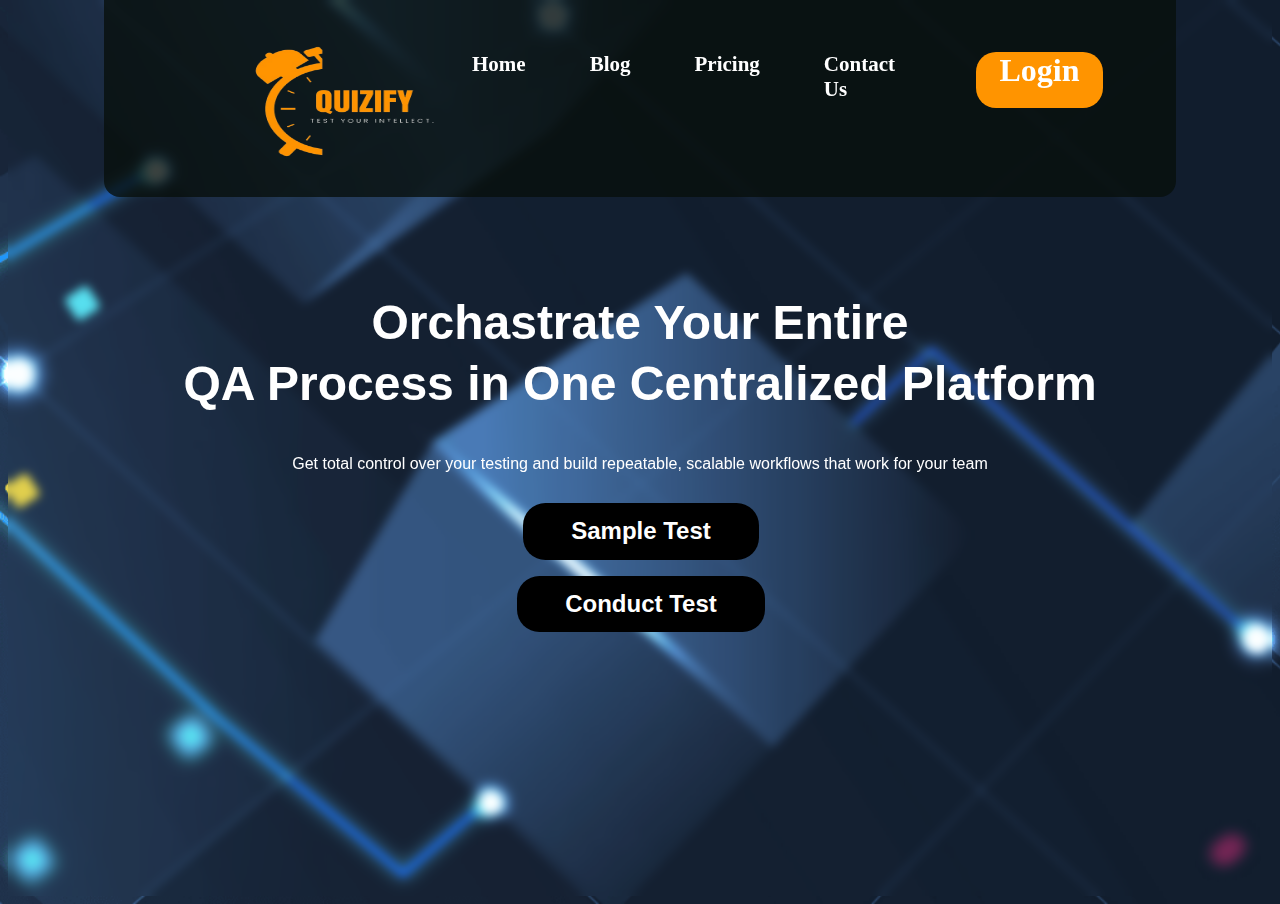
<file: index.html>
<!DOCTYPE html>
<html lang="en">

<head>

    <meta charset="UTF-8">
    <meta name="viewport" content="width=device-width, initial-scale=1.0">
    <link rel="stylesheet" href="https://unpkg.com/aos@next/dist/aos.css" />
    <title>Quizify</title>

    <style>
        body {
            padding: 0 6rem;
            background-image: url(Environment-Modelling-Enov8-2023-01-30_13-11-25-1080x675.png);
            backdrop-filter: blur(5px);
            background-size: cover;
            overflow: hidden;

            
        }
        .blur{
            height: 100vh;
        }

        .navbar {
            background-color: #080f0cc9;
            padding: 2.5rem 6rem;
            margin-top: -12px;
            border-bottom-left-radius: 1rem;
            border-bottom-right-radius: 1rem;
            color: white;
            display: flex;
            font-size: 21px;
            font-family: cursive;
            justify-content: space-between;
        }

        .leftside {
            display: flex;
        }

        .home,
        .blog,
        .pricing,
        .contact,
        .login {
            margin: 1rem 2rem;
            transition: transform 0.25s ease;
             
        }
        .home:hover,
        .blog:hover,
        .pricing:hover,
        .contact:hover,
        .login:hover {
            transform: scale(1.250);
        }
        .login{
            font-size: 2rem;
            background-color: #FF9400;
            width: 9rem;
            height: 3.5rem;
            text-align: center;
            border-radius: 20px;
        }

        .title {
            margin-top: 6rem;
            font-size: 48px;
            color: white;
            text-align: center;
            font-weight: bold;
            font-family: sans-serif;
            line-height: 3.8rem;
            margin-bottom: 40px;
        }

        .titletext {
            color: white;
            text-align: center;
            font-size: 16px;
            font-family: Verdana, Geneva, Tahoma, sans-serif;
            margin: 1rem 0;
            margin-bottom: 30px;
        }

         .buttons {
            text-align: center;
            display: flex; 
            flex-direction: column;
            gap: 1rem;
            
        } 
          

        .sampletestbutton:hover {
            background-color: #FF9400;
            cursor: pointer;
            transform: scale(1.2);
        }

        .sampletestbutton {
            background-color: black;
            border: none;
            border-radius: 1.4rem;
            padding: 0.9rem 3rem;
            font-size: 1.5rem;
            font-weight: bold;
            color: white;
            transition: transform 0.25s ease;
     
        }

        .image {
            width: 13rem;
            height: 9rem;
            border-radius: 1rem;
            margin-top: 1rem;
            margin-left: 2rem;
        }

        .logo {
            margin: -1.4rem 0;
        }

        a {
            position: relative;
            color: white;
            text-decoration: none;
            font-weight: 800;

        }
    </style>

</head>

<body>
    <div class="blur">

        <div class="navbar" data-aos="fade-down">
            <div class="logo">
                <img class="image" src="quizify-removebg-preview.png">
            </div>

            <div class="leftside">
                <div id="home" class="home"><a href="">Home</a> </div>
                <div id="blog" class="blog"><a  href="blog.html">Blog</a></div>
                <div id="pricing" class="pricing"><a href="pricing.html">Pricing</a></div>
                <div id="contact" class="contact"> <a href="contact__us.html">Contact Us</a></div>
                <div id="login" class="login"><a href="log.html">Login</a></div>
            </div>

        </div>

        <div class="title" data-aos="zoom-in-down">
            Orchastrate Your Entire <br> QA Process in One Centralized Platform
        </div>

        <div class="titletext" data-aos="zoom-in-down"> Get total control over your testing and build repeatable, scalable workflows that work
            for your team </div>
            <div class="buttons" data-aos="fade-zoom-in"
            data-aos-easing="ease-in-back"
            data-aos-delay="300"
            data-aos-offset="0">
                <a style="padding-left: 2px;" href="sample.html"><button class="sampletestbutton">Sample Test</button></a>
                <a style="padding-left: 2px;" href="quiz/index.html"><button class="sampletestbutton">Conduct Test</button></a>
            </div>
            

    </div>
</body>
<script src="https://unpkg.com/aos@next/dist/aos.js"></script>
<script>
  AOS.init();
</script>
</html>
</file>
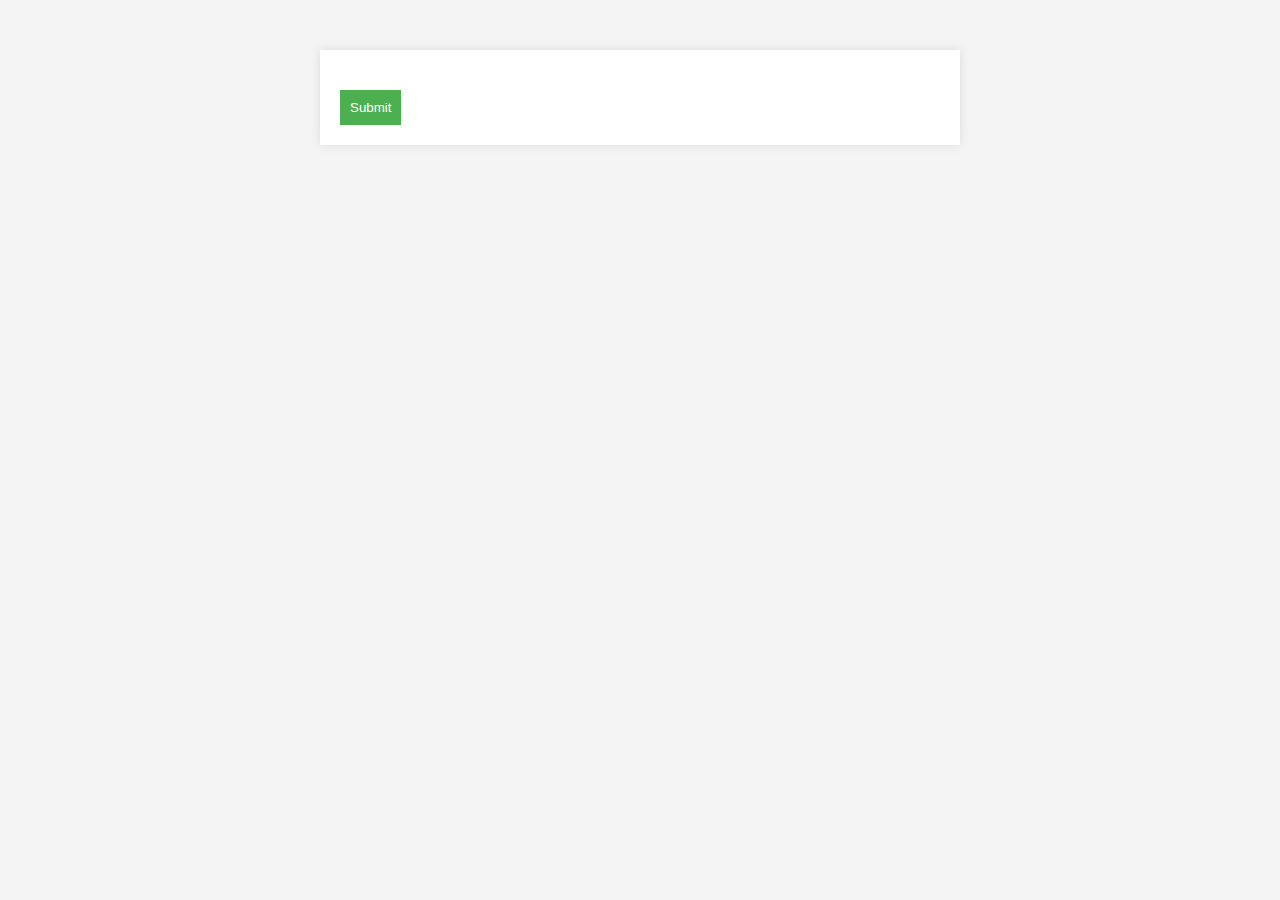
<file: quiz/index.html>
<!DOCTYPE html>
<html lang="en">
<head>
    <meta charset="UTF-8">
    <meta name="viewport" content="width=device-width, initial-scale=1.0">
    <link rel="stylesheet" href="style.css">
    <title>Multiple Choice Quiz</title>
</head>
<body>
    <div class="quiz-container">
        <div id="quiz"></div>
        <button id="submit">Submit</button>
    </div>

    <script src="script.js"></script>
</body>
</html>
</file>
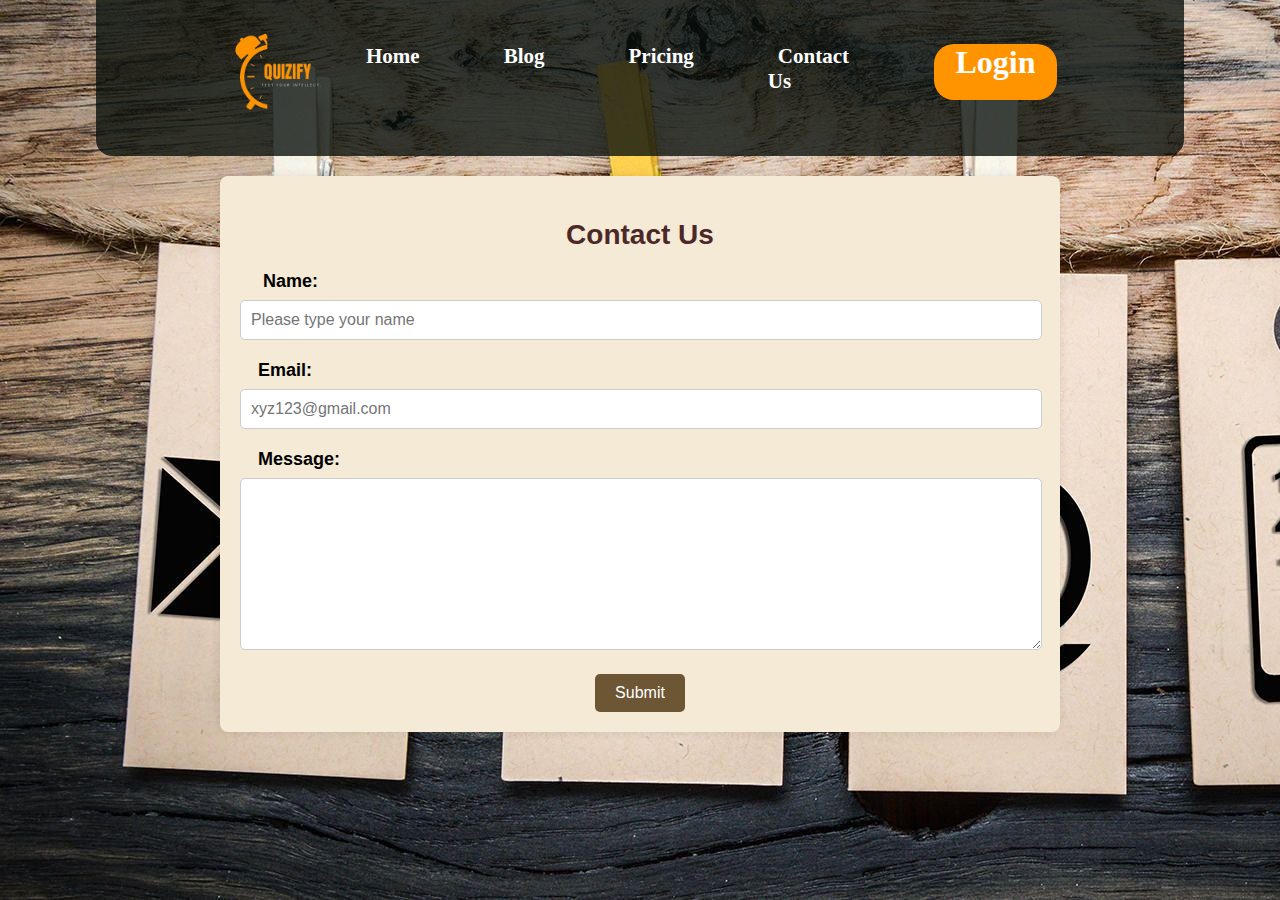
<file: contact__us.html>
<!DOCTYPE html>
<html lang="en">
<head>
    <meta charset="UTF-8">
    <meta name="viewport" content="width=device-width, initial-scale=1.0">
    <title>Quizify|Contact_us</title>
    <link rel="stylesheet" href="J3.css">

    <style>
        body {
            margin: 0;
            padding: 0;
            font-family: Arial, sans-serif;
            background-color: #ffeecc;
            background-image: url(./3124570.jpg); 
        }
        .container {
            max-width: 800px;
            margin: 20px auto;
            padding: 20px;
            background-color: #f4ead6;
            box-shadow: 0 0 10px rgba(0, 0, 0, 0.1);
            border-radius: 8px;
        }
        h2.titles {
            color: #4d2828;
            text-align: center;
            font-size: 28px;
            margin-bottom: 20px;
        }
        label {
            display: block;
            margin-bottom: 8px;
            font-weight: bold;
            font-size: 18px;
        }
        input[type="text"],
        input[type="email"],
        textarea {
            width: calc(100% - 20px); /* Adjusted width with padding */
            padding: 10px;
            margin-bottom: 20px;
            border: 1px solid #ccc;
            border-radius: 5px;
            font-size: 16px;
        }

        textarea {
            height: 150px;
        }

        .btn {
            background-color: #6d5633;
            color: white;
            border: none;
            padding: 10px 20px;
            border-radius: 5px;
            cursor: pointer;
            font-size: 16px;
            text-decoration: none;
            display: block;
            margin: 0 auto;
            transition: background-color 0.3s;
        }

        .btn:hover {
            background-color: #ff6600;
        }

        footer {
            background-color: #333;
            color: white;
            text-align: center;
            padding: 10px 0;
            border-radius: 5px;
            margin-top: 20px;
        }
        .blur{
            height: 100vh;
        }

        .navbar {
            background-color: #080f0cc9;
            padding: 2.5rem 6rem;
            margin-top: -12px;
            border-bottom-left-radius: 1rem;
            border-bottom-right-radius: 1rem;
            color: white;
            display: flex;
            font-size: 21px;
            font-family: cursive;
            justify-content: space-between;
        }

        .leftside {
            display: flex;
        }

        .home,
        .blog,
        .pricing,
        .contact,
        .login {
            margin: 1rem 2rem;
            transition: transform 0.25s ease;
             
        }
        .home:hover,
        .blog:hover,
        .pricing:hover,
        .contact:hover,
        .login:hover {
            transform: scale(1.25);
        }
        .login{
            font-size: 2rem;
            background-color: #FF9400;
            width: 9rem;
            height: 3.5rem;
            text-align: center;
            border-radius: 20px;
        }

        .title {
            margin-top: 6rem;
            font-size: 48px;
            color: white;
            text-align: center;
            font-weight: bold;
            font-family: sans-serif;
            line-height: 3.8rem;
            margin-bottom: 40px;
        }

        .titletext {
            color: white;
            text-align: center;
            font-size: 16px;
            font-family: Verdana, Geneva, Tahoma, sans-serif;
            margin: 1rem 0;
            margin-bottom: 30px;
        }

         .buttons {
            text-align: center;
            display: flex; 
            flex-direction: column;
            gap: 1rem;
            
        } 
          

        .sampletestbutton:hover {
            background-color: #FF9400;
            cursor: pointer;
            transform: scale(1.2);
        }

        .sampletestbutton {
            background-color: black;
            border: none;
            border-radius: 1.4rem;
            padding: 0.9rem 3rem;
            font-size: 1.5rem;
            font-weight: bold;
            color: white;
            transition: transform 0.25s ease;
     
        }

        .image {
            width: 13rem;
            height: 9rem;
            border-radius: 1rem;
            margin-top: 1rem;
            margin-left: 2rem;
        }

        .logo {
            margin: -1.4rem 0;
        }

        a {
            position: relative;
            color: white;
            text-decoration: none;
            font-weight: 800;

        }
        .logo img {
            max-width: 100px;
            height: auto;
        }

        .leftside a {
            color: white;
            text-decoration: none;
            margin: 0 10px;
        }

        @media only screen and (max-width: 768px) {
            .container {
                padding: 10px;
            }

            h2.titles {
                font-size: 24px;
            }

            .btn {
                padding: 8px 16px;
                font-size: 14px;
            }
        }
    </style>
</head>
<body>
    <div class="blur">

        <div class="navbar" data-aos="fade-down">
            <div class="logo">
                <img class="image" src="quizify-removebg-preview.png">
            </div>

            <div class="leftside">
                <div id="home" class="home"><a href="">Home</a> </div>
                <div id="blog" class="blog"><a  href="blog.html">Blog</a></div>
                <div id="pricing" class="pricing"><a href="pricing.html">Pricing</a></div>
                <div id="contact" class="contact"> <a href="contact__us.html">Contact Us</a></div>
                <div id="login" class="login"><a href="log.html">Login</a></div>
            </div>

        </div>
    <div class="container">
        <h2 class="titles">Contact Us</h2>
        <div class="contact-form">
            <form action="https://api.web3forms.com/submit" method="POST">
                <input type="hidden" name="access_key" value="1e942434-bfe0-4757-a14f-0bbacf4f51f9">
                <label for="name" >&emsp; Name:</label>
                <input placeholder="Please type your name" type="text" id="name" name="name" required>

                <label for="email">&emsp;Email:</label>
                <input placeholder="xyz123@gmail.com" type="email" id="email" name="email" required>

                <label for="message">&emsp;Message:</label>
                <textarea id="message" name="message" required></textarea>

                <button class="btn" type="submit">Submit</button>
            </form>
        </div>
    </div>

    <!-- <footer >
        <p>&copy; 2024 Quizify.</p>
    </footer> -->
</div>

</body>
</html>
</file>
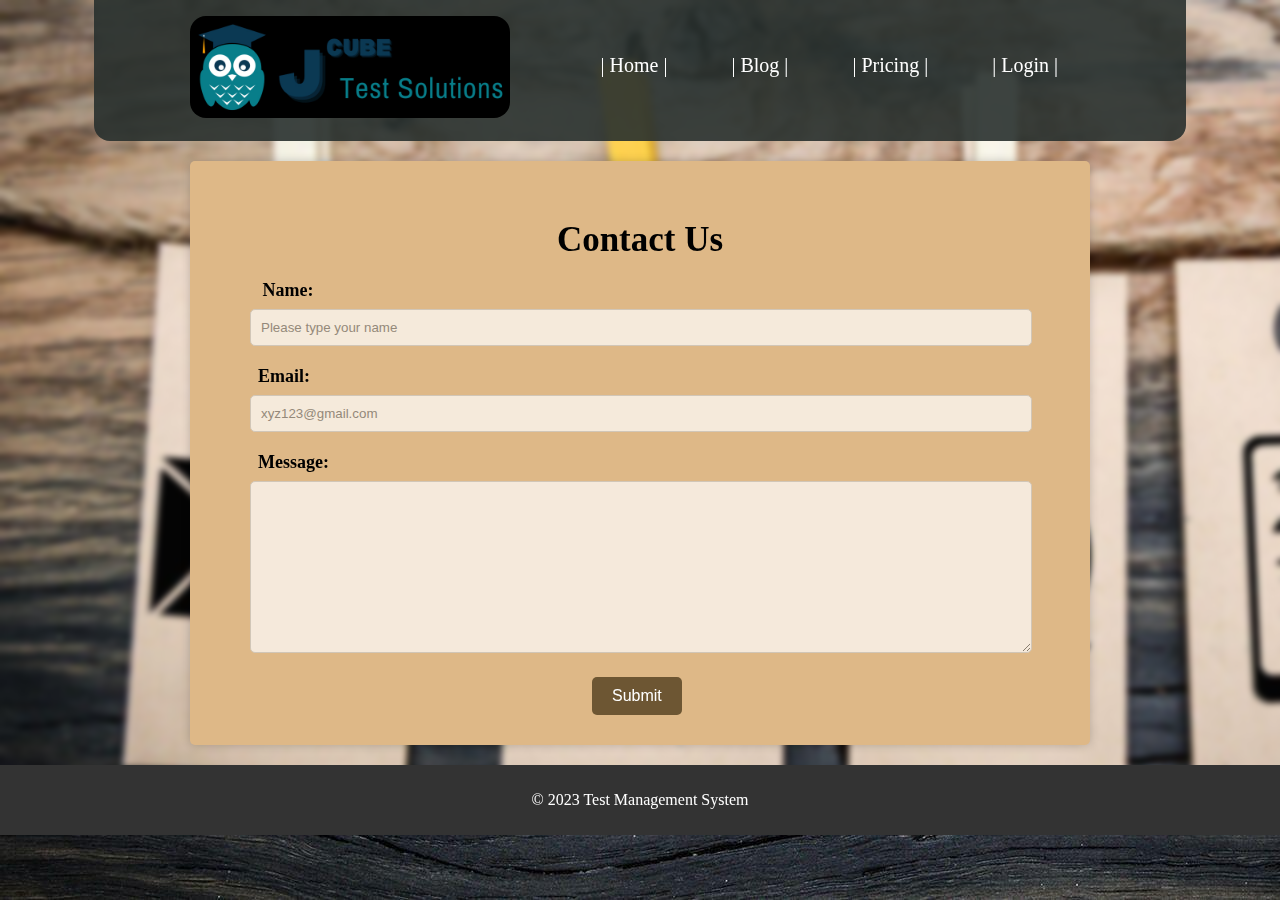
<file: contact_us.html>
<!DOCTYPE html>
<html lang="en">
<head>
    <meta charset="UTF-8">
    <meta name="viewport" content="width=device-width, initial-scale=1.0">
    <title>J3|Contact_us</title>
    <link rel="stylesheet" href="J3.css">
    <style>
      
        body {
            background-image: url(./3124570.jpg);   
        }

        .container {
            max-width: 800px;
            margin: 20px auto;
            background-color: burlywood;
            box-shadow: 0 0 10px rgba(0, 0, 0, 0.2);
            padding: 30px 50px;
            border-radius: 5px;
           
        }

        .titles{
            font-size: 35px;
            margin-bottom: 20px;
            text-align: center;
           

        }

        /* .contact-form {
            margin-top: 20px;
        } */

        label {
            display: block;
            margin-bottom: 8px;
            font-weight: bold;
            font-size: 18px;
            font-family:  Tahoma,  Verdana;
        }

        input[type="text"],
        input[type="email"],
        textarea {
            width: 95%;
            padding: 10px;
            margin-bottom: 20px;
            border: 1px solid #ccc;
            opacity: 0.7;
            border-radius: 5px;
            margin-left: 10px;
        }

        textarea {
            height: 150px;
        }

        .btn {
            background-color:#6d5633;
            color: white;
            border: none;
            padding: 10px 20px;
            border-radius: 5px;
            cursor: pointer;
            font-size: 16px;
            text-decoration: none;
            transition: background-color 0.3s;
            text-align: center;
            margin:auto 44%;
            
            
        }

        .btn:hover {
            background-color: #ff6600;
        }

       
        footer {
            background-color: #333;
            color: white;
            text-align: center;
            padding: 10px 0;
        }
        .blur{
            backdrop-filter: blur(3px);
            margin: -10px -10px;
        }
        .navbar{
            background-color: #28302de6;
        }
    </style>
</head>
<body>
    <div class="blur">
    <div class="navbar">
        <div class="logo" >
            <img class="image" src="new.jpeg">
        </div>
        
        <div class="leftside">
            <div id="home" class="home"> | <a href="index.html">Home</a> |</div>
            <div id="blog" class="blog"> | <a href="blog.html">Blog</a> |</div>
            <div id="pricing" class="pricing"> | <a href="pricing.html">Pricing</a> |</div>
            <!-- <div id="contact" class="contact"> | <a href="">Contact Us</a> |</div> -->
            <div id="login" class="login">| <a href="log.html">Login</a> |</div>
        </div>

    </div>
    <div class="container">
        <h2 class="titles">Contact Us</h2>
        <div class="contact-form">
            <form action="#" method="POST">
                <label for="name" >&emsp; Name:</label>
                <input placeholder="Please type your name" type="text" id="name" name="name" required>

                <label for="email">&emsp;Email:</label>
                <input placeholder="xyz123@gmail.com" type="email" id="email" name="email" required>

                <label for="message">&emsp;Message:</label>
                <textarea id="message" name="message" required></textarea>

                <button class="btn" type="submit">Submit</button>
            </form>
        </div>
    </div>

    <footer >
        <p>&copy; 2023 Test Management System</p>
    </footer>
</div>

</body>
</html>
</file>
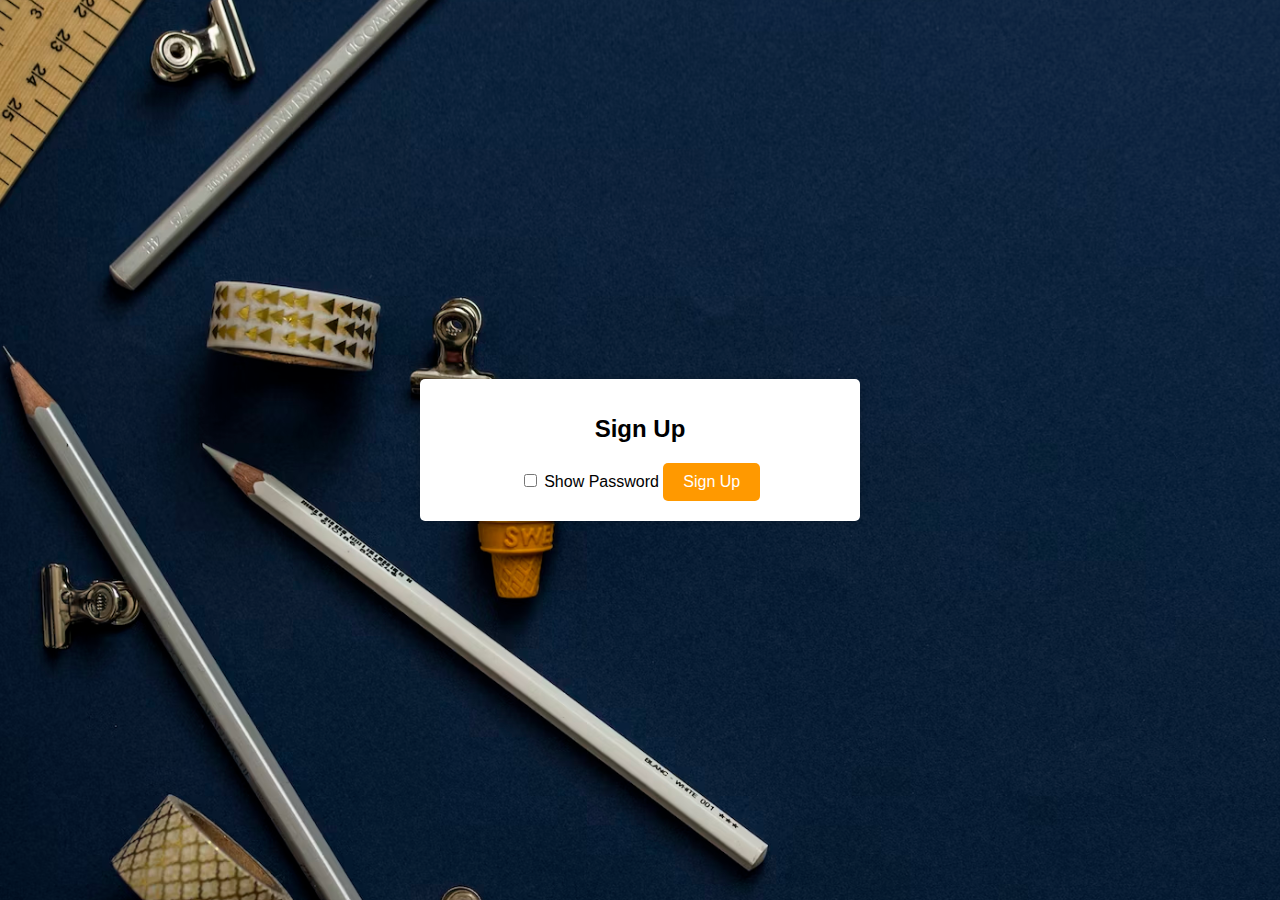
<file: extra1.html>
<!DOCTYPE html>
<html lang="en">

<head>
    <meta charset="UTF-8">
    <meta name="viewport" content="width=device-width, initial-scale=1.0">
    <title>Sign Up</title>
    <style>
        body {
            margin: 0;
            padding: 0;
            font-family: Arial, sans-serif;
            background-color: #f4f4f4;
            background-image: url(Screenshot\ 2023-10-08\ 193853.png);
        }

        .container {
            display: flex;
            justify-content: center;
            align-items: center;
            height: 100vh;
        }

        .signup-box {
            background-color: #fff;
            border-radius: 5px;
            box-shadow: 0 0 10px rgba(0, 0, 0, 0.2);
            padding: 20px;
            width: 400px;
            text-align: center;
        }

        h1 {
            font-size: 24px;
            margin-bottom: 20px;
        }

        .input-container {
            margin-bottom: 20px;
            text-align: left;
        }

        label {
            display: block;
            font-weight: bold;
            margin-bottom: 5px;
        }

        input[type="text"],
        input[type="email"],
        input[type="password"] {
            width: 100%;
            padding: 10px;
            border: 1px solid #ccc;
            border-radius: 5px;
            font-size: 16px;
        }

        .btn {
            background-color: #ff9900;
            color: white;
            border: none;
            padding: 10px 20px;
            border-radius: 5px;
            cursor: pointer;
            font-size: 16px;
        }

        .btn:hover {
            background-color: #0077ff;
        }
    </style>
</head>

<body>
    <div class="container">
        <div class="signup-box">
            <h1>Sign Up</h1>
            <form id="signup" action="log.html">
                <!-- Your form fields here -->
                <input type="checkbox" id="check"> Show Password
                <button type="submit" class="btn">Sign Up</button>
            </form>
        </div>
    </div>

    <script>
        document.getElementById("check").addEventListener("change", function togglePassword() {
            var passwordField = document.getElementById('password');
            var confirmField = document.getElementById('confirm_password');
            var checkbox = document.getElementById('check');

            if (checkbox.checked) {
                passwordField.type = 'text';
                confirmField.type = 'text';
            } else {
                passwordField.type = 'password';
                confirmField.type = 'password';
            }
        });

        document.getElementById('signup').addEventListener('submit', function (event) {
            var email = document.getElementById('email').value;
            var password = document.getElementById('password').value;

            localStorage.setItem('userEmail', email);
            localStorage.setItem('userPassword', password);

            alert('Registration successful! Please proceed to login.');
        });
    </script>
</body>

</html>
</file>
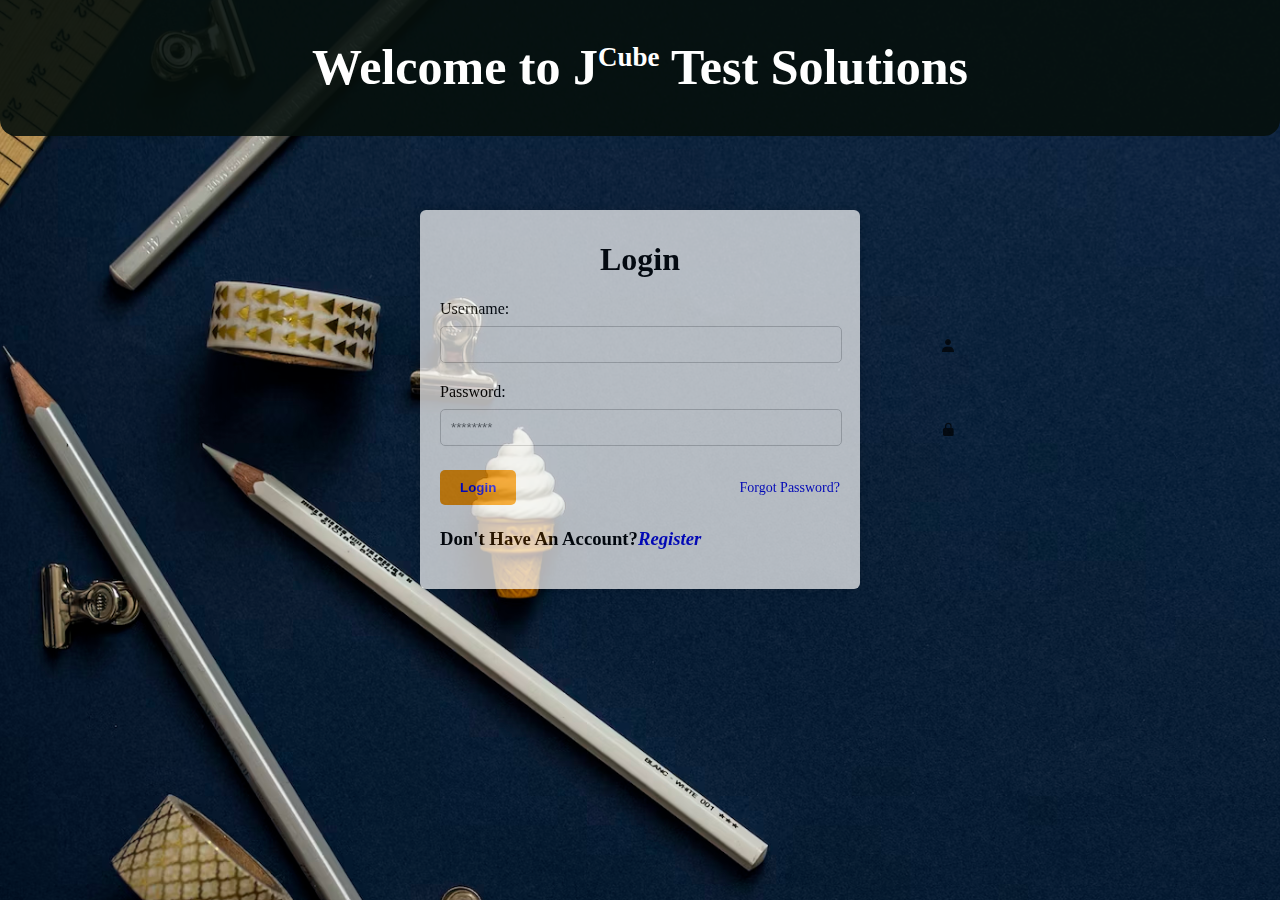
<file: extra2.html>
<!DOCTYPE html>
<html>

<head>
    <title>Login</title>
    <link href='https://unpkg.com/boxicons@2.1.4/css/boxicons.min.css' rel='stylesheet'>
    <style>
        body {
            margin: 0;
            padding: 0;
            background-color: #f4f4f4;
            background-image: url(Screenshot\ 2023-10-08\ 193853.png);
        }

        .container {
            max-width: 400px;
            opacity: 0.7;
            margin: 0 auto;
            padding: 20px;
            background-color: #fff;
            box-shadow: 0 0 10px rgba(0, 0, 0, 0.2);
            padding-top: 10px;
            margin-top: 74px;
            border-radius: 6px;
        }

        h1 {
            text-align: center;
        }

        form {
            margin-top: 20px;
        }

        label {
            display: block;
            margin-bottom: 8px;
        }

        input[type="email"],
        input[type="password"] {
            width: 95%;
            padding: 10px;
            margin-bottom: 20px;
            border: 1px solid #ccc;
            border-radius: 5px;
        }

        .btn-container {
            display: flex;
            justify-content: space-between;
            align-items: center;
        }

        .btn {
            background-color: #ff9900;
            color: white;
            border: none;
            padding: 10px 20px;
            border-radius: 5px;
            cursor: pointer;
        }

        .btn:hover {
            background-color: #ff6600;
        }

        .forgot-password {
            text-align: right;
            font-size: 14px;
        }

        a {
            text-decoration: none;
        }

        .head {
            font-size: 50px;
            font-weight: 600;
            text-align: center;
            background-color: #1e4234f7;
            padding: 2.5rem 6rem;
            margin-top: -12px;
            border-bottom-left-radius: 1rem;
            border-bottom-right-radius: 1rem;
            color: white;
            opacity: 1.5;
        }

        .head {
            background-color: #06100ce6;
        }
    </style>
</head>

<body>

    <div class="head">
        Welcome to J<sup><span style="font-size: 27px;">Cube</span></sup> Test Solutions
    </div>
    <div class="container">
        <h1>Login</h1>
        <form id="loginForm" action="index(1).html">
            <label for="username">Username:</label>
            <input type="email" id="username" name="username" required><i style="z-index: 1000;position: absolute; top: 338px; left: 940px;"
                class='bx bxs-user'></i>

            <label for="password">Password:</label><i style="z-index: 1000;position: absolute;top: 421px;left: 940px;"
                class='bx bxs-lock-alt'></i>
            <input type="password" id="password" name="password" placeholder="********" required>

            <div class="btn-container">
                <button class="btn" type="button" onclick="validateLogin()"><a href="index.html"><b>Login</b></a></button>
                <p class="forgot-password"><a target="_blank" href="#">Forgot Password?</a></p>
            </div>

            <h3>Don't Have An Account?<a href="signup.html"><b><i>Register</i></b></a></h3>
        </form>
    </div>
    <script>
        
    function validateLogin() {
        var enteredEmail = document.getElementById('username').value;
        var enteredPassword = document.getElementById('password').value;

        // Replace this with your server-side validation logic or database check
        var isValidUser = checkCredentials(enteredEmail, enteredPassword);

        if (isValidUser) {
            alert(`Welcome ${enteredEmail}!`);
            document.getElementById('loginForm').submit();
        } else {
            alert('Invalid email or password. Please try again.');
        }
    }

    function checkCredentials(email, password) {
        // Replace this with your server-side validation logic or database check
        // Example: Check against a database or call a server-side API
        // For simplicity, using hardcoded values for demonstration
        var storedEmail = 'test@example.com';
        var storedPassword = 'password';

        return email === storedEmail && password === storedPassword;
    }


    </script>
</body>

</html>
</file>
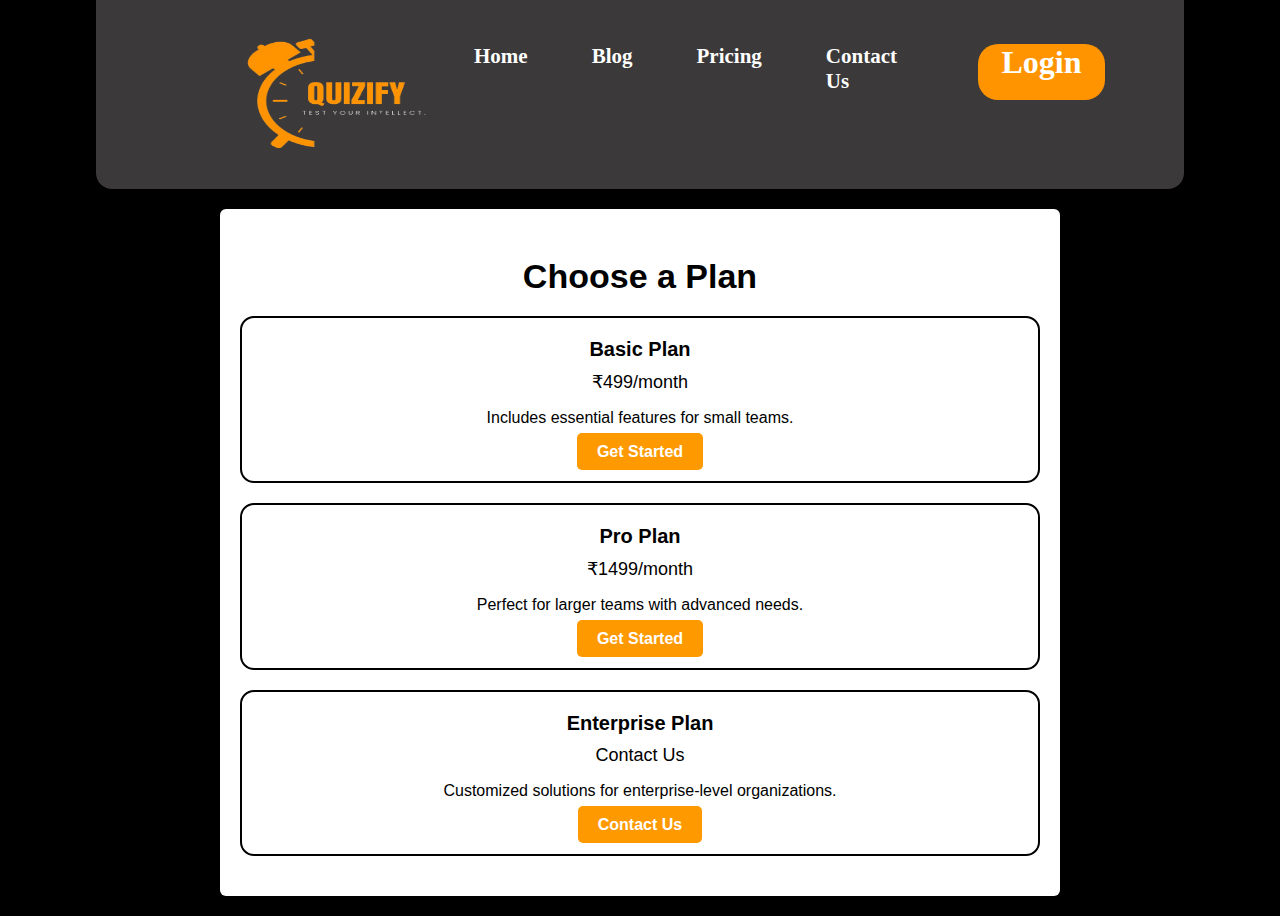
<file: pricing.html>
<!DOCTYPE html>
<html lang="en">
<head>
    <meta charset="UTF-8">
    <meta name="viewport" content="width=device-width, initial-scale=1.0">
    <title>Quzify Pricing</title>
    <link rel="stylesheet" href="J3.css">
    <style>
        
        body {
            margin: 0;
            padding: 0;
            font-family: Arial, sans-serif;
            background-color: black;
        }

       
        .container {
            max-width: 800px;
            margin: 20px auto;
            background-color: white;
            box-shadow: 0 0 10px rgba(0, 0, 0, 0.2);
            padding: 20px;
            border-radius: 6px;
        }

        .titles {
            font-size: 34px;
            margin-bottom: 20px;
            text-align: center;
        }

        .plan {
            border: 2px solid black;
            border-radius: 14px;
            padding: 20px;
            margin-bottom: 20px;
            text-align: center;
        }

        .plan h2 {
            font-size: 20px;
            margin: 0;
        }

        .price {
            font-size: 18px;
            margin: 10px 0;
        }

        .btn {
            background-color: #ff9900;
            color: white;
            border: none;
            padding: 10px 20px;
            border-radius: 5px;
            cursor: pointer;
            font-size: 16px;
            text-decoration: none;
            transition: background-color 0.3s;
        }

        .btn:hover {
            background-color: #ff6600;
        }

        
        footer {
            background-color: #333;
            color: white;
            text-align: center;
            padding: 10px 0;
        }
        .blur{
            height: 100vh;
        }

        .navbar {
            background-color: rgb(59, 57, 57);
            padding: 2.5rem 6rem;
            margin-top: -12px;
            border-bottom-left-radius: 1rem;
            border-bottom-right-radius: 1rem;
            color: white;
            display: flex;
            font-size: 21px;
            font-family: cursive;
            justify-content: space-between;
        }

        .leftside {
            display: flex;
        }

        .home,
        .blog,
        .pricing,
        .contact,
        .login {
            margin: 1rem 2rem;
            transition: transform 0.25s ease;
             
        }
        .home:hover,
        .blog:hover,
        .pricing:hover,
        .contact:hover,
        .login:hover {
            transform: scale(1.25);
        }
        .login{
            font-size: 2rem;
            background-color: #FF9400;
            width: 9rem;
            height: 3.5rem;
            text-align: center;
            border-radius: 20px;
        }

        .title {
            margin-top: 6rem;
            font-size: 48px;
            color: white;
            text-align: center;
            font-weight: bold;
            font-family: sans-serif;
            line-height: 3.8rem;
            margin-bottom: 40px;
        }

        .titletext {
            color: white;
            text-align: center;
            font-size: 16px;
            font-family: Verdana, Geneva, Tahoma, sans-serif;
            margin: 1rem 0;
            margin-bottom: 30px;
        }

         .buttons {
            text-align: center;
            display: flex; 
            flex-direction: column;
            gap: 1rem;
            
        } 
          

        .sampletestbutton:hover {
            background-color: #FF9400;
            cursor: pointer;
            transform: scale(1.2);
        }

        .sampletestbutton {
            background-color: black;
            border: none;
            border-radius: 1.4rem;
            padding: 0.9rem 3rem;
            font-size: 1.5rem;
            font-weight: bold;
            color: white;
            transition: transform 0.25s ease;
     
        }

        .image {
            width: 13rem;
            height: 9rem;
            border-radius: 1rem;
            margin-top: 1rem;
            margin-left: 2rem;
        }

        .logo {
            margin: -1.4rem 0;
        }

        a {
            position: relative;
            color: white;
            text-decoration: none;
            font-weight: 800;

        }
        .leftside  {
            color: white;
            text-decoration: none;
            margin: 0 10px;
        }
        .navbar{
            background: color #778780;;
        }
    </style>
</head>
<body>
    <div class="navbar">
        <div class="logo">
            
            <img class="image" width="100vh" src="quizify-removebg-preview.png">
        </div>

            <div class="leftside">
                <div id="home" class="home"><a href="">Home</a> </div>
                <div id="blog" class="blog"><a  href="blog.html">Blog</a></div>
                <div id="pricing" class="pricing"><a href="pricing.html">Pricing</a></div>
                <div id="contact" class="contact"> <a href="contact__us.html">Contact Us</a></div>
                <div id="login" class="login"><a href="log.html">Login</a></div>
            </div>

        </div>
    <div class="container">
        <h2 class="titles">Choose a Plan</h2>
        <div class="plan">
            <h2>Basic Plan</h2>
            <p class="price">	&#8377;499/month</p>
            <p>Includes essential features for small teams.</p>
            <a href="#" class="btn">Get Started</a>
        </div>

        <div class="plan">
            <h2>Pro Plan</h2>
            <p class="price">	&#8377;1499/month</p>
            <p>Perfect for larger teams with advanced needs.</p>
            <a href="#" class="btn">Get Started</a>
        </div>

        <div class="plan">
            <h2>Enterprise Plan</h2>
            <p class="price">Contact Us</p>
            <p>Customized solutions for enterprise-level organizations.</p>
            <a href="contact__us.html" class="btn">Contact Us</a>
        </div>
    </div>

    <!-- <footer>
        <p>&copy; 2024 Quizify</p>
    </footer> -->
</body>
</html>
</file>
<file: quiz/style.css>
body {
    font-family: 'Arial', sans-serif;
    margin: 0;
    padding: 0;
    background-color: #f4f4f4;
}

.quiz-container {
    max-width: 600px;
    margin: 50px auto;
    background-color: #fff;
    padding: 20px;
    box-shadow: 0 0 10px rgba(0, 0, 0, 0.1);
}

.question {
    margin-bottom: 20px;
}

.options label {
    display: block;
    margin-bottom: 10px;
}

#submit {
    display: block;
    margin-top: 20px;
    padding: 10px;
    background-color: #4caf50;
    color: #fff;
    border: none;
    cursor: pointer;
}
</file>
<file: J3.css>
.navbar {
    background-color: #1e4234e6;
    padding: 2.5rem 6rem;
    margin-top: -12px;
    border-bottom-left-radius:1rem ;
    border-bottom-right-radius: 1rem;
    color: white;
    display: flex;
    font-size: 20px;
    font-family: cursive;
    justify-content: space-between;
    margin: 0 6rem;
}

.leftside {
    display: flex;
}
.home,.blog,.pricing,.contact,.login {
    margin: 1rem 2rem;
}

.title {
    margin-top: 6rem;
    font-size: 48px;
    color: rgb(0,30,0);
    text-align: center;
    font-weight: bold;
    font-family:  sans-serif;
    line-height: 3.8rem;
}

.titletext {
    color: rgba(0,0,0,0.5);
    text-align: center;
    font-size: 16px;
    font-family: Verdana, Geneva, Tahoma, sans-serif;
    margin: 1rem 0;
}
.buttons {
    text-align: center;
}

.sampletestbutton {
    background-color: orange;
    border: none;
    border-radius: 1.4rem;
    padding: 0.9rem 3rem;
    font-size: 16px;
    font-weight: bold;
    margin: 0.6rem;
}
.image {
    width: 20rem;
    border-radius: 1rem;
}

.logo
{
    margin: -1.4rem 0;
}
a{
    color: white;
    text-decoration: none;

}
a:hover{
    color: black;
}
.Contact_us{
    font-family: cursive;
    font-size: 40px;
    font-weight:550;

}
.Contact{
    text-align: center;
    margin-top: 50px;
}
</file>
